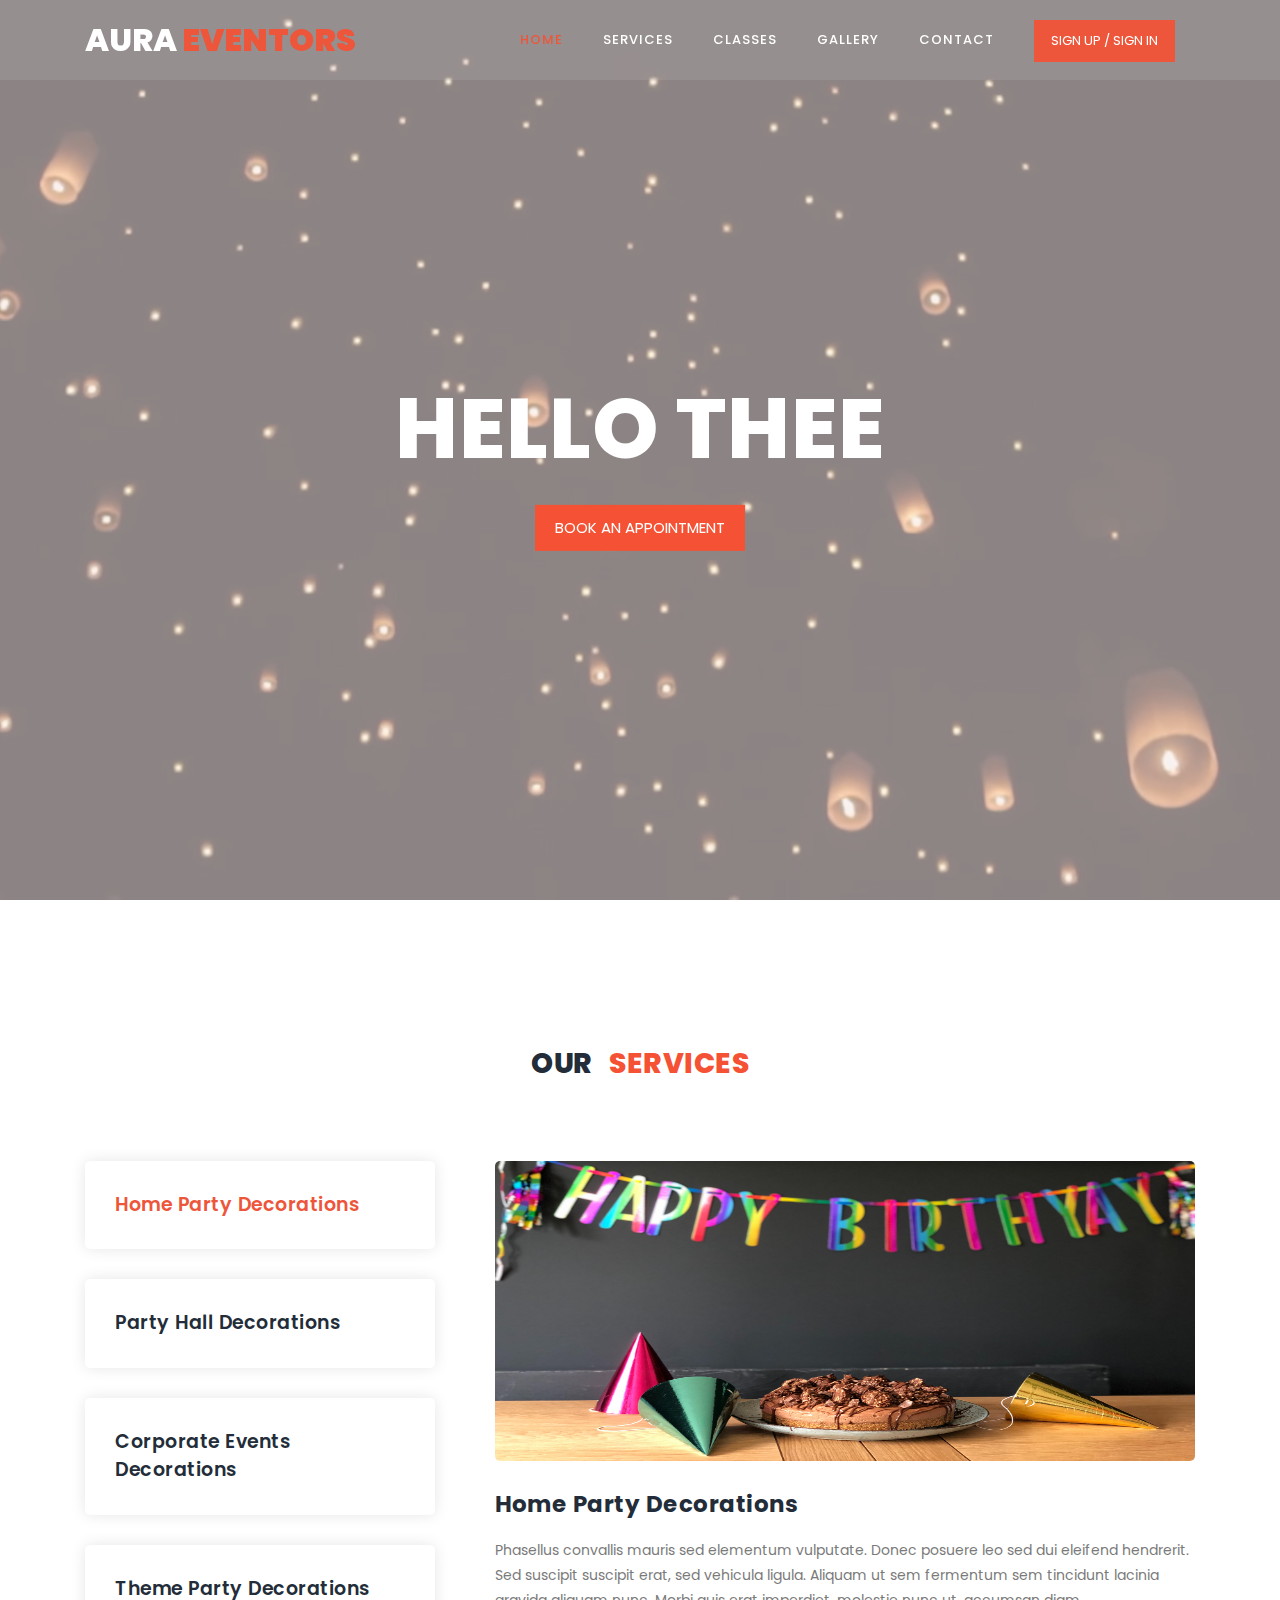
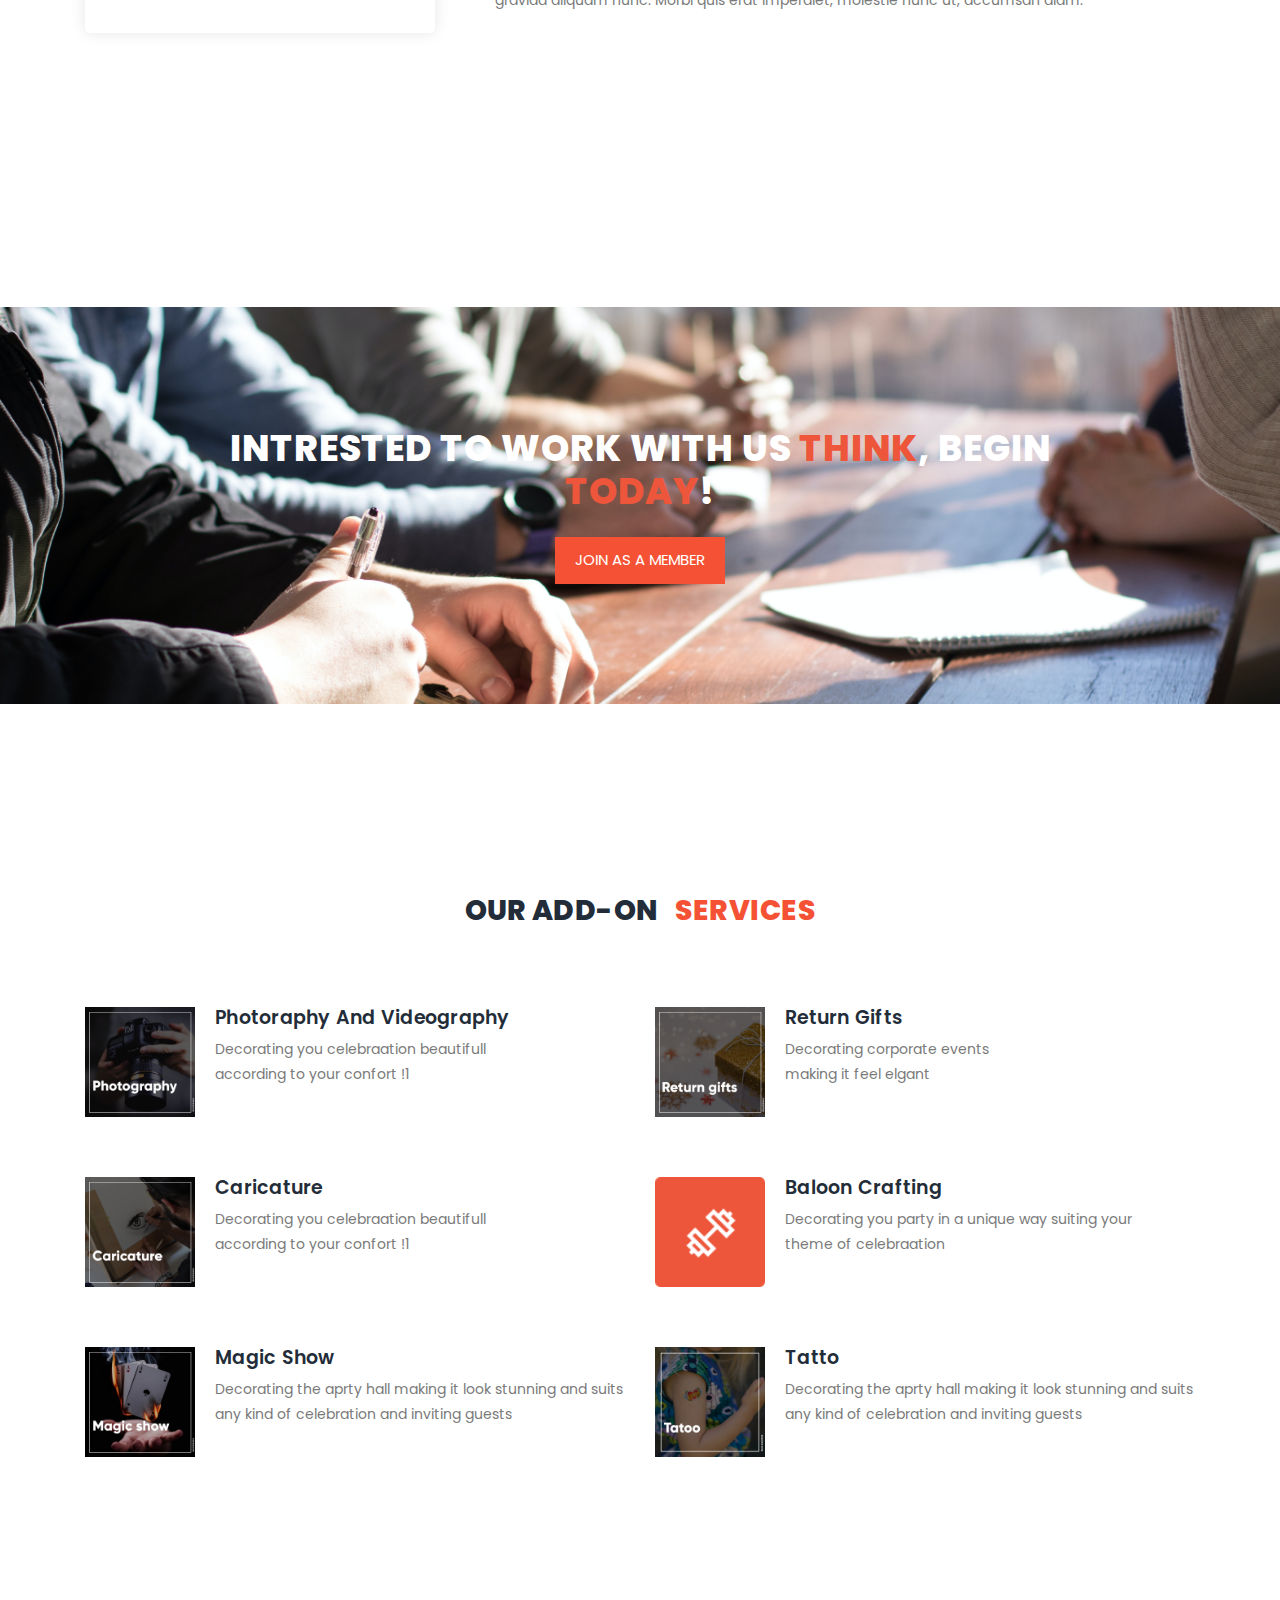
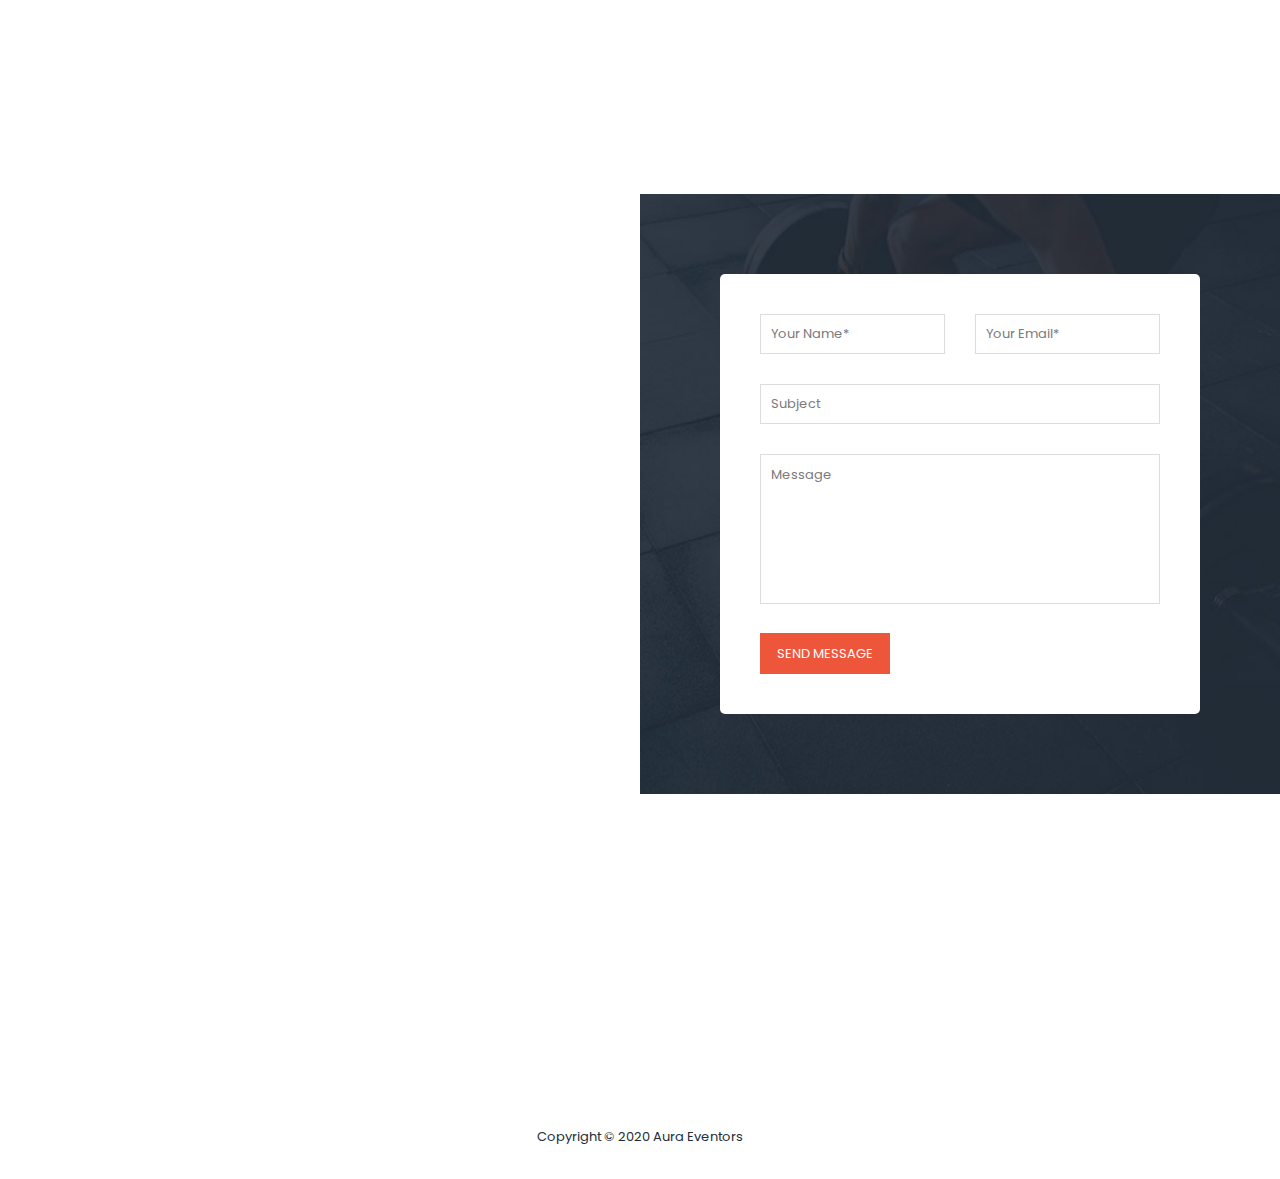
<file: index.html>
<!DOCTYPE html>
<html lang="en">

  <head>

    <meta charset="utf-8">
    <meta name="viewport" content="width=device-width, initial-scale=1, shrink-to-fit=no">
    <meta name="description" content="">
    <meta name="author" content="">
    <link rel="shortcut icon" href="images\aurafavicon.png" type="image/x-icon">
    <link href="https://fonts.googleapis.com/css?family=Poppins:100,100i,200,200i,300,300i,400,400i,500,500i,600,600i,700,700i,800,800i,900,900i&display=swap" rel="stylesheet">
    <link rel="shortcut icon" href="images\auralogo.png" type="image/x-icon">
    <title>Aura Eventors</title>

    <!-- Additional CSS Files -->
    <link rel="stylesheet" type="text/css" href="assets/css/bootstrap.min.css">

    <link rel="stylesheet" type="text/css" href="assets/css/font-awesome.css">

    <link rel="stylesheet" href="assets/css/main.css">
    <meta name="description" content="Aura decorations bangalore , designing your occasion beautifullys">

    </head>
    
    <body>
    
    <!-- ***** Preloader Start ***** -->
    <div id="js-preloader" class="js-preloader">
      <div class="preloader-inner">
        <span class="dot"></span>
        <div class="dots">
          <span></span>
          <span></span>
          <span></span>
        </div>
      </div>
    </div>
    <!-- ***** Preloader End ***** -->
    
    
    <!-- ***** Header Area Start ***** -->
    <header class="header-area header-sticky">
        <div class="container">
            <div class="row">
                <div class="col-12">
                    <nav class="main-nav">
                        <!-- ***** Logo Start ***** -->
                        <a href="index.html" class="logo">  Aura<em> Eventors</em></a>
                        <!-- ***** Logo End ***** -->
                        <!-- ***** Menu Start ***** -->
                        <ul class="nav">
                            <li class="scroll-to-section"><a href="#top" class="active">Home</a></li>
                            <li class="scroll-to-section"><a href="#features">Services</a></li>
                            <li class="scroll-to-section"><a href="#our-classes">Classes</a></li>
                            <li class="scroll-to-section"><a href="#gallery">Gallery</a></li>
                            <li class="scroll-to-section"><a href="#contact-us">Contact</a></li> 
                            <li class="main-button"><a href="./pages/login.html">Sign Up / Sign In</a></li>
                        </ul>        
                        <a class='menu-trigger'>
                            <span>Menu</span>
                        </a>
                        <!-- ***** Menu End ***** -->
                    </nav>
                </div>
            </div>
        </div>
    </header>
    <!-- ***** Header Area End ***** -->

    <!-- ***** Main Banner Area Start ***** -->
    <div class="main-banner" id="top">
        <video autoplay muted loop id="bg-video">
            <source src="assets/video/latern.mp4" type="video/mp4" />
        </video>

        <div class="video-overlay header-text">
            <div class="caption">
                <h2>hello thee    </h2>
                <div class="main-button scroll-to-section">
                    <a href="./pages/appointment.html">Book An Appointment</a>
                </div>
            </div>
        </div>
    </div>
    <!-- ***** Main Banner Area End ***** -->

    <!-- ***** Our addon services ***** -->
    <section  id="our-classes">
        <div class="container">
            <div class="row">
                <div class="col-lg-6 offset-lg-3">
                    <div class="section-heading">
                        <h2>Our &nbsp; <em>Services</em></h2>
                    </div>
                </div>
            </div>
            <div class="row" id="tabs">
              <div class="col-lg-4">
                <ul>
                  <li><a href='#tabs-1'>Home Party Decorations</a></li>
                  <li><a href='#tabs-2'>Party Hall Decorations</a></a></li>
                  <li><a href='#tabs-3'>Corporate Events Decorations</a></a></li>
                  <li><a href='#tabs-4'>Theme Party Decorations</a></a></li>
                  <!-- <div class="main-rounded-button"><a href="#">View All Schedules</a></div> -->
                </ul>
              </div>
              <div class="col-lg-8">
                <section class='tabs-content'>
                  <article id='tabs-1'>
                      <div class="services-img"></div>
                    <img src="assets/images/hpbirthdaycake.jpg" height="300px" width="700px" alt="First Class">
                    <h4>Home Party Decorations</h4>
                    <p>Phasellus convallis mauris sed elementum vulputate. Donec posuere leo sed dui eleifend hendrerit. Sed suscipit suscipit erat, sed vehicula ligula. Aliquam ut sem fermentum sem tincidunt lacinia gravida aliquam nunc. Morbi quis erat imperdiet, molestie nunc ut, accumsan diam.</p>
                    <div class="main-button">
                        <!-- <a href="#">View Schedule</a> -->
                    </div>
                  </article>
                  <article id='tabs-2'>
                    <img src="assets/images/18hallapha.jpg" height="300px" width="700px" alt="Second Training">
                    <h4>Party Hall Decorations</h4>
                    <p>Integer dapibus, est vel dapibus mattis, sem mauris luctus leo, ac pulvinar quam tortor a velit. Praesent ultrices erat ante, in ultricies augue ultricies faucibus. Nam tellus nibh, ullamcorper at mattis non, rhoncus sed massa. Cras quis pulvinar eros. Orci varius natoque penatibus et magnis dis parturient montes, nascetur ridiculus mus.</p>
                    <div class="main-button">
                        <!-- <a href="#">View Schedule</a> -->
                    </div>
                  </article>
                  <article id='tabs-3'>
                    <img src="assets/images/ballonsdecor.jpg" height="300px"  width="700px" alt="Third Class">
                    <h4>Corporate Events Decorations</h4>
                    <p>Fusce laoreet malesuada rhoncus. Donec ultricies diam tortor, id auctor neque posuere sit amet. Aliquam pharetra, augue vel cursus porta, nisi tortor vulputate sapien, id scelerisque felis magna id felis. Proin neque metus, pellentesque pharetra semper vel, accumsan a neque.</p>
                    <div class="main-button">
                        <!-- <a href="#">View Schedule</a> -->
                    </div>
                  </article>
                  <article id='tabs-4'>
                    <img src="assets/images/loveaplha.jpg" height="300px" width="700px" alt="Fourth Training">
                    <h4>Theme Party Decorations</h4>
                    <p>Pellentesque habitant morbi tristique senectus et netus et malesuada fames ac turpis egestas. Aenean ultrices elementum odio ac tempus. Etiam eleifend orci lectus, eget venenatis ipsum commodo et.</p>
                    <div class="main-button">
                        <!-- <a href="#">View Schedule</a> -->
                    </div>
                  </article>
                </section>
              </div>
            </div>
        </div>
    </section>
    <!-- ***** Our addon services End ***** -->
    
    <!-- ***** Call to Action Start ***** -->
    <div class="call-to-action " id="call-to-action">
        <div class="container">
            <div class="row">
                <div class="col-lg-10 offset-lg-1">
                    <div class="cta-content">
                        <h2>Intrested to work with us <em>think</em>, begin <em>today</em>!</h2>
                        <br>
                        <div class="main-button scroll-to-section">
                            <a href="#">Join as a member</a>
                        </div>
                    </div>
                </div>
            </div>
        </div>
    </div>
    <!-- ***** Call to Action End ***** -->

    <!-- ***** Features Item Start ***** -->
    <section class="section" id="features">
        <div class="container">
            <div class="row">
                <div class="col-lg-6 offset-lg-3">
                    <div class="section-heading">
                        <h2>Our Add-On &nbsp;  <em>Services</em></h2>
                        <!-- <img src="assets/images/line-dec.png" alt="waves">
                        <p>Training Studio is free CSS template for gyms and fitness centers. You are allowed to use this layout for your business website.</p> -->
                    </div>
                </div>
                <div class="col-lg-6">
                    <ul class="features-items">
                        <li class="feature-item">
                            <div class="left-icon">
                                <img src="assets/images/photography.png"   alt="First One">
                            </div>
                            <div class="right-content">
                                <h4>Photoraphy and videography</h4>
                                <p>Decorating you celebraation beautifull according to your confort !1</p>
                            </div>
                        </li>
                        <li class="feature-item">
                            <div class="left-icon">
                                <img src="assets/images/caricature.png" alt="caricatures, caricature ,Aura Eventors">
                            </div>
                            <div class="right-content">
                                <h4>Caricature</h4>
                                <p>Decorating you celebraation beautifull according to your confort !1</p>
                            </div>
                        </li>
                        <li class="feature-item">
                            <div class="left-icon">
                                <img src="assets/images/magic.png" alt="second one">
                            </div>
                            <div class="right-content">
                                <h4>Magic show</h4>
                                <p>Decorating the aprty hall making it look stunning and suits any kind of celebration and inviting guests</p>
                            </div>
                        </li>
                        
                        
                    </ul>
                </div>
                <div class="col-lg-6">
                    <ul class="features-items">
                        <li class="feature-item">
                            <div class="left-icon">
                                <img src="assets/images/returngifts.png" alt="fourth muscle">
                            </div>
                            <div class="right-content">
                                <h4>Return Gifts</h4>
                                <p>Decorating corporate events making it feel elgant </p>
                            </div>
                        </li>
                        <li class="feature-item">
                            <div class="left-icon">
                                <img src="assets/images/features-first-icon.png" alt="training fifth">
                            </div>
                            <div class="right-content">
                                <h4>Baloon Crafting</h4>
                                <p>Decorating you party in a unique way suiting your theme of celebraation</p>
                            </div>
                        </li>
                        <li class="feature-item">
                            <div class="left-icon">
                                <img src="assets/images/tatto.png" alt="second one">
                            </div>
                            <div class="right-content">
                                <h4>Tatto</h4>
                                <p>Decorating the aprty hall making it look stunning and suits any kind of celebration and inviting guests</p>
                            </div>
                        </li>
                        
                    </ul>
                </div>
            </div>
        </div>
    </section>
    <!-- ***** Features Item End ***** -->

    <!-- gallery start -->
    <!-- <section class="section" id="gallery">
            <div style="width: 100%;height: 100vh; background-color: rgb(209, 132, 104);"></div>
    </section> -->
    <!-- gallery ends -->

    <!-- <section class="section" id="schedule">
        <div class="container">
            <div class="row">
                <div class="col-lg-6 offset-lg-3">
                    <div class="section-heading dark-bg">
                        <h2>Classes <em>Schedule</em></h2>
                        <img src="assets/images/line-dec.png" alt="">
                        <p>Nunc urna sem, laoreet ut metus id, aliquet consequat magna. Sed viverra ipsum dolor, ultricies fermentum massa consequat eu.</p>
                    </div>
                </div>
            </div>
            <div class="row">
                <div class="col-lg-12">
                    <div class="filters">
                        <ul class="schedule-filter">
                            <li class="active" data-tsfilter="monday">Monday</li>
                            <li data-tsfilter="tuesday">Tuesday</li>
                            <li data-tsfilter="wednesday">Wednesday</li>
                            <li data-tsfilter="thursday">Thursday</li>
                            <li data-tsfilter="friday">Friday</li>
                        </ul>
                    </div>
                </div>
                <div class="col-lg-10 offset-lg-1">
                    <div class="schedule-table filtering">
                        <table>
                            <tbody>
                                <tr>
                                    <td class="day-time">Fitness Class</td>
                                    <td class="monday ts-item show" data-tsmeta="monday">10:00AM - 11:30AM</td>
                                    <td class="tuesday ts-item" data-tsmeta="tuesday">2:00PM - 3:30PM</td>
                                    <td>William G. Stewart</td>
                                </tr>
                                <tr>
                                    <td class="day-time">Muscle Training</td>
                                    <td class="friday ts-item" data-tsmeta="friday">10:00AM - 11:30AM</td>
                                    <td class="thursday friday ts-item" data-tsmeta="thursday" data-tsmeta="friday">2:00PM - 3:30PM</td>
                                    <td>Paul D. Newman</td>
                                </tr>
                                <tr>
                                    <td class="day-time">Body Building</td>
                                    <td class="tuesday ts-item" data-tsmeta="tuesday">10:00AM - 11:30AM</td>
                                    <td class="monday ts-item show" data-tsmeta="monday">2:00PM - 3:30PM</td>
                                    <td>Boyd C. Harris</td>
                                </tr>
                                <tr>
                                    <td class="day-time">Yoga Training Class</td>
                                    <td class="wednesday ts-item" data-tsmeta="wednesday">10:00AM - 11:30AM</td>
                                    <td class="friday ts-item" data-tsmeta="friday">2:00PM - 3:30PM</td>
                                    <td>Hector T. Daigle</td>
                                </tr>
                                <tr>
                                    <td class="day-time">Advanced Training</td>
                                    <td class="thursday ts-item" data-tsmeta="thursday">10:00AM - 11:30AM</td>
                                    <td class="wednesday ts-item" data-tsmeta="wednesday">2:00PM - 3:30PM</td>
                                    <td>Bret D. Bowers</td>
                                </tr>
                            </tbody>
                        </table>
                    </div>
                </div>
            </div>
        </div>
    </section> -->

    <!-- ***** Testimonials Starts ***** -->
    <!-- <section class="section" id="trainers">
        <div class="container">
            <div class="row">
                <div class="col-lg-6 offset-lg-3">
                    <div class="section-heading">
                        <h2>Expert <em>Trainers</em></h2>
                        <img src="assets/images/line-dec.png" alt="">
                        <p>Nunc urna sem, laoreet ut metus id, aliquet consequat magna. Sed viverra ipsum dolor, ultricies fermentum massa consequat eu.</p>
                    </div>
                </div>
            </div>
            <div class="row">
                <div class="col-lg-4">
                    <div class="trainer-item">
                        <div class="image-thumb">
                            <img src="assets/images/first-trainer.jpg" alt="">
                        </div>
                        <div class="down-content">
                            <span>Strength Trainer</span>
                            <h4>Bret D. Bowers</h4>
                            <p>Bitters cliche tattooed 8-bit distillery mustache. Keytar succulents gluten-free vegan church-key pour-over seitan flannel.</p>
                            <ul class="social-icons">
                                <li><a href="#"><i class="fa fa-facebook"></i></a></li>
                                <li><a href="#"><i class="fa fa-twitter"></i></a></li>
                                <li><a href="#"><i class="fa fa-linkedin"></i></a></li>
                                <li><a href="#"><i class="fa fa-behance"></i></a></li>
                            </ul>
                        </div>
                    </div>
                </div>
                <div class="col-lg-4">
                    <div class="trainer-item">
                        <div class="image-thumb">
                            <img src="assets/images/second-trainer.jpg" alt="">
                        </div>
                        <div class="down-content">
                            <span>Muscle Trainer</span>
                            <h4>Hector T. Daigl</h4>
                            <p>Bitters cliche tattooed 8-bit distillery mustache. Keytar succulents gluten-free vegan church-key pour-over seitan flannel.</p>
                            <ul class="social-icons">
                                <li><a href="#"><i class="fa fa-facebook"></i></a></li>
                                <li><a href="#"><i class="fa fa-twitter"></i></a></li>
                                <li><a href="#"><i class="fa fa-linkedin"></i></a></li>
                                <li><a href="#"><i class="fa fa-behance"></i></a></li>
                            </ul>
                        </div>
                    </div>
                </div>
                <div class="col-lg-4">
                    <div class="trainer-item">
                        <div class="image-thumb">
                            <img src="assets/images/third-trainer.jpg" alt="">
                        </div>
                        <div class="down-content">
                            <span>Power Trainer</span>
                            <h4>Paul D. Newman</h4>
                            <p>Bitters cliche tattooed 8-bit distillery mustache. Keytar succulents gluten-free vegan church-key pour-over seitan flannel.</p>
                            <ul class="social-icons">
                                <li><a href="#"><i class="fa fa-facebook"></i></a></li>
                                <li><a href="#"><i class="fa fa-twitter"></i></a></li>
                                <li><a href="#"><i class="fa fa-linkedin"></i></a></li>
                                <li><a href="#"><i class="fa fa-behance"></i></a></li>
                            </ul>
                        </div>
                    </div>
                </div>
            </div>
        </div>
    </section> -->
    <!-- ***** Testimonials Ends ***** -->
    
    <!-- ***** Contact Us Area Starts ***** -->
    <section class="section" id="contact-us">
        <div class="container-fluid">
            <div class="row">
                <div class="col-lg-6 col-md-6 col-xs-12">
                    <div id="map">
                      <!-- <iframe src="https://maps.google.com/maps?q=Av.+L%C3%BAcio+Costa,+Rio+de+Janeiro+-+RJ,+Brazil&t=&z=13&ie=UTF8&iwloc=&output=embed" width="100%" height="600px" frameborder="1px" style="border:0" allowfullscreen></iframe> -->
                    </div>
                </div>
                <div class="col-lg-6 col-md-6 col-xs-12">
                    <div class="contact-form">
                        <form id="contact" action="" method="post">
                          <div class="row">
                            <div class="col-md-6 col-sm-12">
                              <fieldset>
                                <input name="name" type="text" id="name" placeholder="Your Name*" required="">
                              </fieldset>
                            </div>
                            <div class="col-md-6 col-sm-12">
                              <fieldset>
                                <input name="email" type="text" id="email" pattern="[^ @]*@[^ @]*" placeholder="Your Email*" required="">
                              </fieldset>
                            </div>
                            <div class="col-md-12 col-sm-12">
                              <fieldset>
                                <input name="subject" type="text" id="subject" placeholder="Subject">
                              </fieldset>
                            </div>
                            <div class="col-lg-12">
                              <fieldset>
                                <textarea name="message" rows="6" id="message" placeholder="Message" required=""></textarea>
                              </fieldset>
                            </div>
                            <div class="col-lg-12">
                              <fieldset>
                                <button type="submit" id="form-submit" class="main-button">Send Message</button>
                              </fieldset>
                            </div>
                          </div>
                        </form>
                    </div>
                </div>
            </div>
        </div>
    </section>
    <!-- ***** Contact Us Area Ends ***** -->
    
    <!-- ***** Footer Start ***** -->
    <footer>
        <div class="container">
            <div class="row">
                <div class="col-lg-12">
                    <p>Copyright &copy; 2020 Aura Eventors
                    
                    
                </div>
            </div>
        </div>
    </footer>

    <!-- jQuery -->
    <script src="assets/js/jquery-2.1.0.min.js"></script>

    <!-- Bootstrap -->
    <script src="assets/js/popper.js"></script>
    <script src="assets/js/bootstrap.min.js"></script>

    <!-- Plugins -->
    <script src="assets/js/scrollreveal.min.js"></script>
    <script src="assets/js/waypoints.min.js"></script>
    <script src="assets/js/jquery.counterup.min.js"></script>
    <script src="assets/js/imgfix.min.js"></script> 
    <script src="assets/js/mixitup.js"></script> 
    <script src="assets/js/accordions.js"></script>
    
    <!-- Global Init -->
    <script src="assets/js/custom.js"></script>

  </body>
</html>
</file>
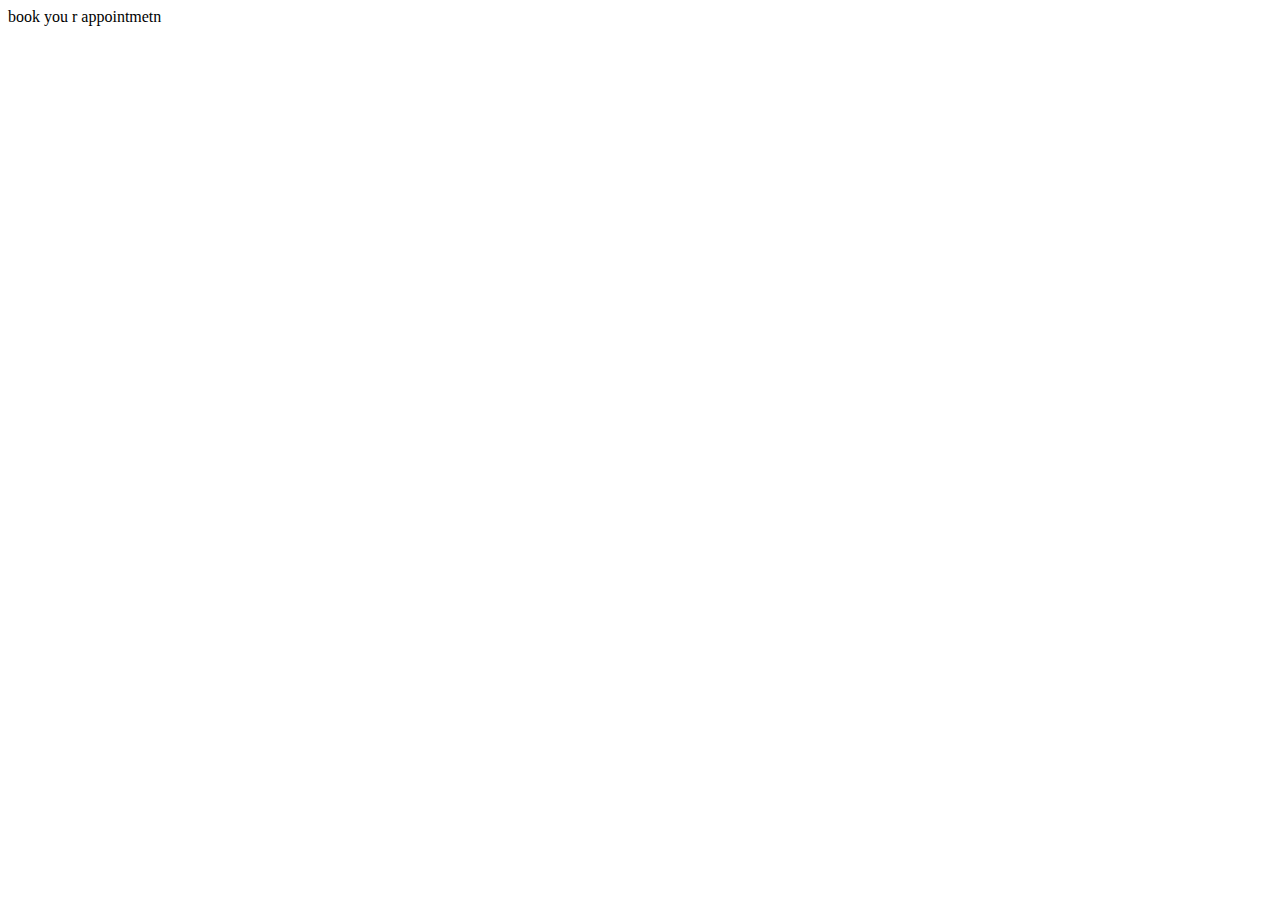
<file: pages/appointment.html>
<!DOCTYPE html>
<html lang="en">
  <head>
    <meta charset="UTF-8" />
    <meta name="viewport" content="width=device-width, initial-scale=1.0" />
    <title>Aura Eventors</title>
  </head>
  <body>
    book you r appointmetn
  </body>
</html>
</file>
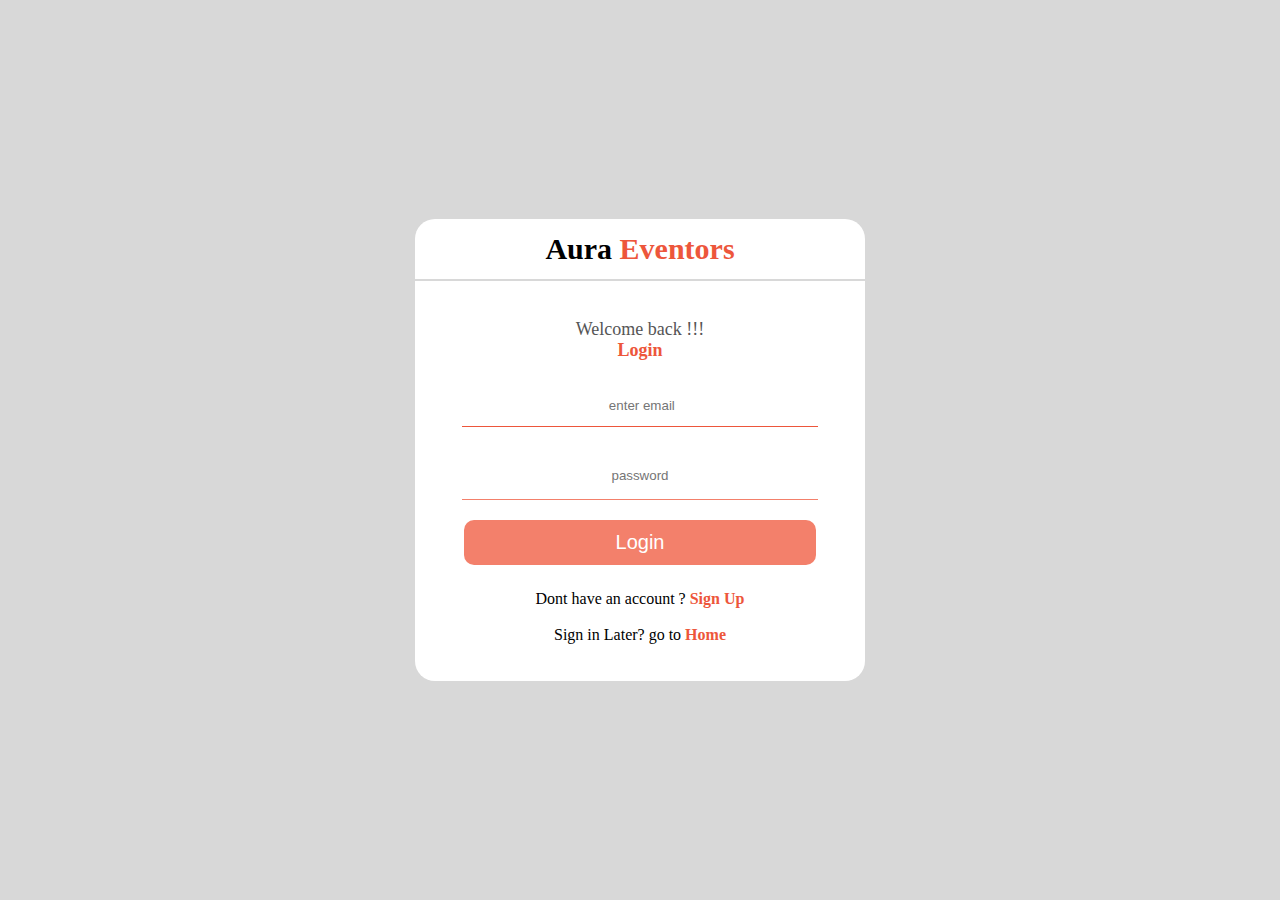
<file: pages/login.html>
<!DOCTYPE html>
<html lang="en">
  <head>
    <meta charset="UTF-8" />
    <link rel="stylesheet" href="sign.css" />
    <meta name="viewport" content="width=device-width, initial-scale=1.0" />
    <link
      rel="shortcut icon"
      href="../images/aurafavicon.png"
      type="image/x-icon"
    />
    <title>Aura Eventors | Sign In</title>
  </head>
  <body>
    <div class="body">
      <div class="cont">
        <div class="aura-sec">
          <h2>
            <a href="../index.html"> Aura <em>Eventors</em> </a>
          </h2>
        </div>
        <div class="form-sec">
          <p>
            Welcome back !!! <br />
            <em>Login</em>
          </p>
          <form action="">
            <input type="email" name="" id="" placeholder=" enter email" />
            <input type="password" name="" id="" placeholder="password" />
            <button type="submit">Login</button>
          </form>
          <span class="signchange">
            Dont have an account ? <a href="signup.html"> Sign Up</a> <br />
            <br />
          </span>
          <span
            >Sign in Later? go to <a href="../index.html"><em> Home</em></a>
          </span>
        </div>
      </div>
    </div>
  </body>
</html>
</file>
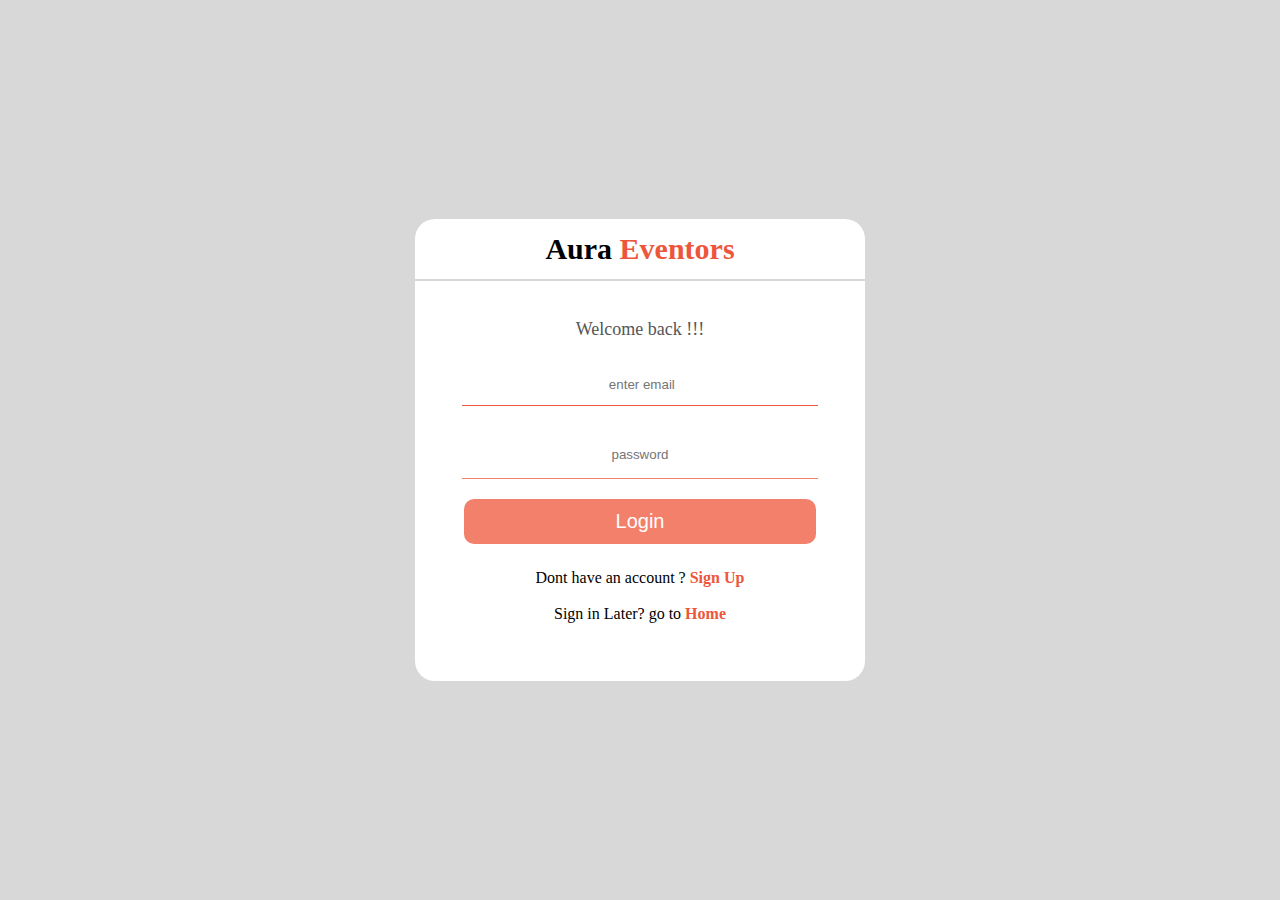
<file: pages/sign.html>
<!DOCTYPE html>
<html lang="en">
  <head>
    <meta charset="UTF-8" />
    <link rel="stylesheet" href="sign.css" />
    <meta name="viewport" content="width=device-width, initial-scale=1.0" />
    <title>Aura Eventors</title>
  </head>
  <body>
    <div class="body">
      <div class="cont">
        <div class="aura-sec">
          <h2>
            <a href="../index.html"> Aura <em>Eventors</em> </a>
          </h2>
        </div>
        <div class="form-sec">
          <p>Welcome back !!!</p>
          <form action="">
            <input type="email" name="" id="" placeholder=" enter email" />
            <input type="password" name="" id="" placeholder="password" />
            <button type="submit">Login</button>
          </form>
          <span class="signchange">
            Dont have an account ? <a href=""> Sign Up</a> <br />
            <br />
          </span>
          <span>Sign in Later? go to <em>Home</em></span>
        </div>
      </div>
    </div>
  </body>
</html>
</file>
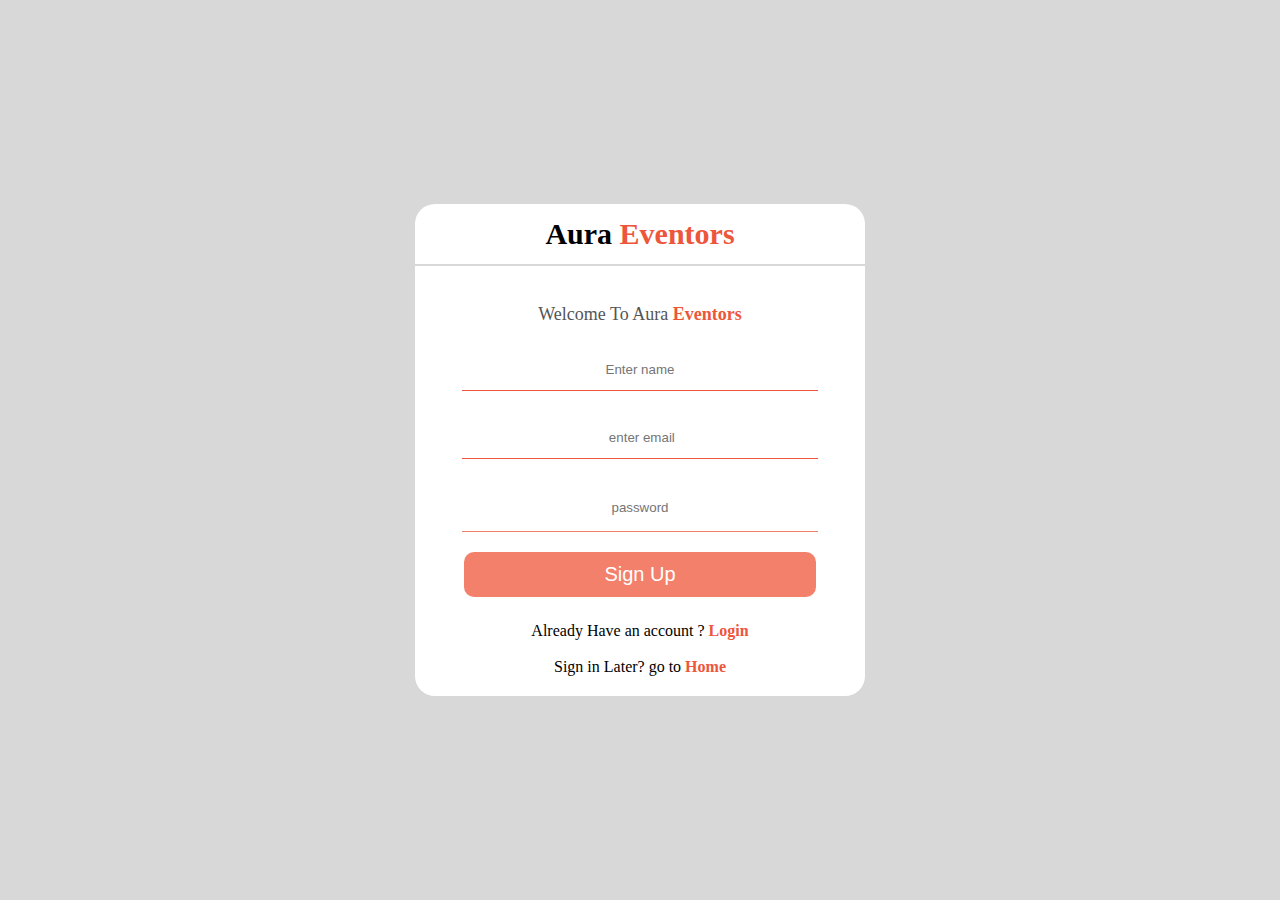
<file: pages/signup.html>
<!DOCTYPE html>
<html lang="en">
  <head>
    <meta charset="UTF-8" />
    <link rel="stylesheet" href="sign.css" />
    <meta name="viewport" content="width=device-width, initial-scale=1.0" />
    <link
      rel="shortcut icon"
      href="../images/aurafavicon.png"
      type="image/x-icon"
    />
    <title>Aura Eventors | Sign Up</title>
  </head>
  <body>
    <div class="body">
      <div class="cont">
        <div class="aura-sec">
          <h2>
            <a href="../index.html"> Aura <em>Eventors</em> </a>
          </h2>
        </div>
        <div class="form-sec">
          <p>Welcome To Aura <em> Eventors</em></p>
          <form action="">
            <input type="email" name="" id="" placeholder="Enter name" />
            <input type="email" name="" id="" placeholder=" enter email" />
            <input type="password" name="" id="" placeholder="password" />
            <button type="submit">Sign Up</button>
          </form>
          <span class="signchange">
            Already Have an account ? <a href="login.html"> Login</a> <br />
            <br />
          </span>
          <span
            >Sign in Later? go to <a href="../index.html"><em> Home</em></a>
          </span>
        </div>
      </div>
    </div>
  </body>
</html>
</file>
<file: pages/sign.css>
body {
  width: 100vw;
  height: 100vh;
  margin: 0 auto;
  padding: 0;
  box-sizing: border-box;
}
html {
  text-align: center;
  user-select: none;
}
* {
  transition: all 0.2s;
}
a {
  text-decoration: none;
  color: black;
}
.body {
  display: flex;
  justify-content: center;
  align-items: center;
  width: 100%;
  height: 100vh;
  background-color: #d8d8d8;
  /* background-image: url('../images/balo.jpg'); */
  background-attachment: fixed;
  background-blend-mode: overlay;
  background-position: center;
  background-repeat: no-repeat;
  background-size: cover;
}

.cont {
  width: 450px;
  height: fit-content;
  border-radius: 20px;
  /* box-shadow: 0 0 10px -0px solid black; */
  /* background-color: white; */
}
.cont h2 {
  font-size: 30px;
}
.cont em {
  font-style: normal;
  color: #ed563b;
  font-weight: 900;
}

.aura-sec {
  height: 60px;
  background-color: white;
  display: flex;
  justify-content: center;
  align-items: center;
  border-radius: 20px 20px 0 0;
  margin-bottom: 2px;
}
.form-sec {
  /* width: 480px; */
  padding: 20px 5px;
  min-height: 400px;
  background-color: white;
  border-radius: 0 0 20px 20px;
  box-sizing: border-box;
}
.form-sec p {
  font-size: 18px;
  color: rgb(85, 85, 85);
  text-align: center;
}
.signchange a {
  text-decoration: none;
  color: #ed563b;
  font-weight: bold;
  margin-top: 10px;
}

/* input form */
input {
  text-align: center;
  width: 80%;
  height: 45px;
  margin: 5px 0;
  border: none;
  outline: none;
  border-bottom: 1px solid #f3806b;
  margin-bottom: 20px;
}
input:focus {
  outline: none;
  border-bottom: 2px solid #ed563b;
}

input[type='email'] {
  height: 40px;
  outline-color: none;
  border-bottom: 1px solid #ed563b;
}

input[type='password'] {
  color: white;
}

button {
  background-color: #f3806b;
  height: 45px;
  width: 80%;
  border: none;
  box-shadow: 0 0 15px -15px solid black;
  border-radius: 10px;
  color: white;
  font-size: 20px;
  outline: none;
  margin-bottom: 25px;
}
button:hover {
  background-color: #ed563b;
}

@media only screen and (max-width: 480px) {
  .aura-sec {
    width: 95vw;
  }
  .form-sec {
    width: 95vw;
  }
}
</file>
<file: assets/css/main.css>
/* ---------------------------------------------
Table of contents
------------------------------------------------
01. font & reset css
02. reset
03. global styles
04. header
05. banner
06. features
07. testimonials
08. contact
09. footer
10. preloader
11. search
12. portfolio

--------------------------------------------- */
/* 
---------------------------------------------
font & reset css
--------------------------------------------- 
*/
@import url('https://fonts.googleapis.com/css?family=Poppins:100,100i,200,200i,300,300i,400,400i,500,500i,600,600i,700,700i,800,800i,900,900i');
/* 
---------------------------------------------
reset
--------------------------------------------- 
*/
* {
  user-select: none;
}

.main-nav a {
  text-decoration: none;
  color: black;
}
.main-nav h2 {
  margin: 0;
  color: black;
}
.main-nav h2 em {
  margin: 0;
  color: #ed563b;
}
::-webkit-scrollbar {
  background-color: white;
  width: 7px;
  border-radius: 10px;
}
::-webkit-scrollbar-thumb {
  background-color: #f3806b;
  border-radius: 10px;
}
::-webkit-scrollbar-track-piece {
  background-color: rgba(255, 255, 255, 0);
}

html,
body,
div,
span,
applet,
object,
iframe,
h1,
h2,
h3,
h4,
h5,
h6,
p,
blockquote,
div pre,
a,
abbr,
acronym,
address,
big,
cite,
code,
del,
dfn,
em,
font,
img,
ins,
kbd,
q,
s,
samp,
small,
strike,
strong,
sub,
sup,
tt,
var,
b,
u,
i,
center,
dl,
dt,
dd,
ol,
ul,
li,
figure,
header,
nav,
section,
article,
aside,
footer,
figcaption {
  margin: 0;
  padding: 0;
  border: 0;
  outline: 0;
}

.clearfix:after {
  content: '.';
  display: block;
  clear: both;
  visibility: hidden;
  line-height: 0;
  height: 0;
}

.clearfix {
  display: inline-block;
}

html[xmlns] .clearfix {
  display: block;
}

* html .clearfix {
  height: 1%;
}

ul,
li {
  padding: 0;
  margin: 0;
  list-style: none;
}

header,
nav,
section,
article,
aside,
footer,
hgroup {
  display: block;
}
section {
  height: 100vh;
}

* {
  box-sizing: border-box;
}

html,
body {
  font-family: 'Poppins', sans-serif;
  font-weight: 400;
  background-color: #fff;
  font-size: 16px;
  -ms-text-size-adjust: 100%;
  -webkit-font-smoothing: antialiased;
  -moz-osx-font-smoothing: grayscale;
}

a {
  text-decoration: none !important;
}

h1,
h2,
h3,
h4,
h5,
h6 {
  margin-top: 0px;
  margin-bottom: 0px;
}

ul {
  margin-bottom: 0px;
}

p {
  font-size: 14px;
  line-height: 25px;
  color: #7a7a7a;
}

/* 
---------------------------------------------
global styles
--------------------------------------------- 
*/
html,
body {
  background: #fff;
  font-family: 'Poppins', sans-serif;
}

::selection {
  background: #ed563b;
  color: #fff;
}

::-moz-selection {
  background: #ed563b;
  color: #fff;
}

@media (max-width: 991px) {
  html,
  body {
    overflow-x: hidden;
  }
  .mobile-top-fix {
    margin-top: 30px;
    margin-bottom: 0px;
  }
  .mobile-bottom-fix {
    margin-bottom: 30px;
  }
  .mobile-bottom-fix-big {
    margin-bottom: 60px;
  }
}

.section-heading {
  text-align: center;
  margin-top: 140px;
  margin-bottom: 80px;
}

.section-heading h2 {
  font-size: 28px;
  font-weight: 800;
  color: #232d39;
  text-transform: uppercase;
  letter-spacing: 0.5px;
  margin-top: 0px;
  margin-bottom: 0px;
}

.section-heading h2 em {
  font-style: normal;
  color: #f55134;
}

.section-heading img {
  margin: 20px auto;
}

.dark-bg h2 {
  color: #fff;
}

.dark-bg p {
  color: #fff;
}

.main-button a {
  display: inline-block;
  font-size: 15px;
  padding: 12px 20px;
  background-color: #f55134;
  color: #fff;
  text-align: center;
  font-weight: 400;
  text-transform: uppercase;
  transition: all 0.3s;
}

.main-button a:hover {
  background-color: #f9735b;
}

/* 
---------------------------------------------
header
--------------------------------------------- 
*/

.background-header {
  background: rgba(250, 250, 250, 0.99) !important;
  height: 80px !important;
  position: fixed !important;
  top: 0px;
  left: 0px;
  right: 0px;
  box-shadow: 0px 0px 10px rgba(0, 0, 0, 0.15) !important;
}

.background-header .logo,
.background-header .main-nav .nav li a {
  color: #232d39 !important;
}

.background-header .main-nav .nav li:last-child a {
  color: #fff !important;
}

.background-header .main-nav .nav li:last-child a:hover {
  color: #fff !important;
}

.background-header .main-nav .nav li:hover a {
  color: #ed563b !important;
}

.background-header .nav li a.active {
  color: #ed563b !important;
}

.header-area {
  position: absolute;
  top: 0px;
  left: 0px;
  right: 0px;
  z-index: 100;
  height: 80px;
  background: rgba(250, 250, 250, 0.1);
  -webkit-transition: all 0.5s ease 0s;
  -moz-transition: all 0.5s ease 0s;
  -o-transition: all 0.5s ease 0s;
  transition: all 0.5s ease 0s;
}

.header-area .main-nav {
  min-height: 80px;
  background: transparent;
}

.header-area .main-nav .logo {
  line-height: 80px;
  color: #fff;
  font-size: 32px;
  font-weight: 800;
  text-transform: uppercase;
  float: left;
  -webkit-transition: all 0.3s ease 0s;
  -moz-transition: all 0.3s ease 0s;
  -o-transition: all 0.3s ease 0s;
  transition: all 0.3s ease 0s;
}

.header-area .main-nav .logo em {
  font-style: normal;
  color: #ed563b;
  font-weight: 900;
}

.header-area .main-nav .nav {
  float: right;
  margin-top: 27px;
  margin-right: 0px;
  background-color: transparent;
  -webkit-transition: all 0.3s ease 0s;
  -moz-transition: all 0.3s ease 0s;
  -o-transition: all 0.3s ease 0s;
  transition: all 0.3s ease 0s;
  position: relative;
  z-index: 999;
}

.header-area .main-nav .nav li {
  padding-left: 20px;
  padding-right: 20px;
}

.header-area .main-nav .nav li a {
  display: block;
  font-weight: 500;
  font-size: 13px;
  color: #7a7a7a;
  text-transform: uppercase;
  -webkit-transition: all 0.3s ease 0s;
  -moz-transition: all 0.3s ease 0s;
  -o-transition: all 0.3s ease 0s;
  transition: all 0.3s ease 0s;
  height: 40px;
  line-height: 40px;
  border: transparent;
  letter-spacing: 1px;
}

.header-area .main-nav .nav li a {
  color: #fff;
}

.header-area .main-nav .nav li:last-child a {
  display: inline-block;
  font-size: 13px;
  padding: 11px 17px;
  background-color: #ed563b;
  color: #fff;
  text-align: center;
  font-weight: 400;
  letter-spacing: 0px;
  text-transform: uppercase;
  transition: all 0.3s;
  height: auto;
  line-height: 20px;
}

.header-area .main-nav .nav li:last-child a:hover {
  background-color: #f9735b;
  opacity: 1;
}

.header-area .main-nav .nav li:hover a,
.header-area .main-nav .nav li a.active {
  color: #ed563b !important;
  opacity: 1;
}

.background-header .main-nav .nav li:hover a,
.background-header .main-nav .nav li a.active {
  color: #ed563b !important;
  opacity: 1;
}

.header-area .main-nav .menu-trigger {
  cursor: pointer;
  display: block;
  position: absolute;
  top: 23px;
  width: 32px;
  height: 40px;
  text-indent: -9999em;
  z-index: 99;
  right: 40px;
  display: none;
}

.header-area .main-nav .menu-trigger span,
.header-area .main-nav .menu-trigger span:before,
.header-area .main-nav .menu-trigger span:after {
  -moz-transition: all 0.4s;
  -o-transition: all 0.4s;
  -webkit-transition: all 0.4s;
  transition: all 0.4s;
  background-color: #1e1e1e;
  display: block;
  position: absolute;
  width: 30px;
  height: 2px;
  left: 0;
}

.background-header .main-nav .menu-trigger span,
.background-header .main-nav .menu-trigger span:before,
.background-header .main-nav .menu-trigger span:after {
  background-color: #1e1e1e;
}

.header-area .main-nav .menu-trigger span:before,
.header-area .main-nav .menu-trigger span:after {
  -moz-transition: all 0.4s;
  -o-transition: all 0.4s;
  -webkit-transition: all 0.4s;
  transition: all 0.4s;
  background-color: #1e1e1e;
  display: block;
  position: absolute;
  width: 30px;
  height: 2px;
  left: 0;
  width: 75%;
}

.background-header .main-nav .menu-trigger span:before,
.background-header .main-nav .menu-trigger span:after {
  background-color: #1e1e1e;
}

.header-area .main-nav .menu-trigger span:before,
.header-area .main-nav .menu-trigger span:after {
  content: '';
}

.header-area .main-nav .menu-trigger span {
  top: 16px;
}

.header-area .main-nav .menu-trigger span:before {
  -moz-transform-origin: 33% 100%;
  -ms-transform-origin: 33% 100%;
  -webkit-transform-origin: 33% 100%;
  transform-origin: 33% 100%;
  top: -10px;
  z-index: 10;
}

.header-area .main-nav .menu-trigger span:after {
  -moz-transform-origin: 33% 0;
  -ms-transform-origin: 33% 0;
  -webkit-transform-origin: 33% 0;
  transform-origin: 33% 0;
  top: 10px;
}

.header-area .main-nav .menu-trigger.active span,
.header-area .main-nav .menu-trigger.active span:before,
.header-area .main-nav .menu-trigger.active span:after {
  background-color: transparent;
  width: 100%;
}

.header-area .main-nav .menu-trigger.active span:before {
  -moz-transform: translateY(6px) translateX(1px) rotate(45deg);
  -ms-transform: translateY(6px) translateX(1px) rotate(45deg);
  -webkit-transform: translateY(6px) translateX(1px) rotate(45deg);
  transform: translateY(6px) translateX(1px) rotate(45deg);
  background-color: #1e1e1e;
}

.background-header .main-nav .menu-trigger.active span:before {
  background-color: #1e1e1e;
}

.header-area .main-nav .menu-trigger.active span:after {
  -moz-transform: translateY(-6px) translateX(1px) rotate(-45deg);
  -ms-transform: translateY(-6px) translateX(1px) rotate(-45deg);
  -webkit-transform: translateY(-6px) translateX(1px) rotate(-45deg);
  transform: translateY(-6px) translateX(1px) rotate(-45deg);
  background-color: #1e1e1e;
}

.background-header .main-nav .menu-trigger.active span:after {
  background-color: #1e1e1e;
}

.header-area.header-sticky {
  min-height: 80px;
}

.header-area.header-sticky .nav {
  margin-top: 20px !important;
}

.header-area.header-sticky .nav li a.active {
  color: #ed563b;
}

@media (max-width: 1200px) {
  .header-area .main-nav .nav li {
    padding-left: 12px;
    padding-right: 12px;
  }
  .header-area .main-nav:before {
    display: none;
  }
}

@media (max-width: 767px) {
  .header-area .main-nav .logo {
    color: #1e1e1e;
  }
  .header-area.header-sticky .nav li a:hover,
  .header-area.header-sticky .nav li a.active {
    color: #ed563b !important;
    opacity: 1;
  }
  .header-area {
    background-color: #f7f7f7;
    padding: 0px 15px;
    height: 80px;
    box-shadow: none;
    text-align: center;
  }
  .header-area .container {
    padding: 0px;
  }
  .header-area .logo {
    margin-left: 30px;
    align-self: center;
  }
  .header-area .menu-trigger {
    display: block !important;
  }
  .header-area .main-nav {
    overflow: hidden;
  }
  .header-area .main-nav .nav {
    float: none;
    width: 100%;
    display: none;
    -webkit-transition: all 0s ease 0s;
    -moz-transition: all 0s ease 0s;
    -o-transition: all 0s ease 0s;
    transition: all 0s ease 0s;
    margin-left: 0px;
  }
  .header-area .main-nav .nav li:first-child {
    border-top: 1px solid #eee;
  }
  .header-area .main-nav .nav li:last-child {
    width: 100%;
    background-color: #ed563b;
    color: #fff;
  }
  .header-area .main-nav .nav li:last-child a {
    background-color: #ed563b !important;
  }
  .header-area .main-nav .nav li:last-child a:hover,
  .header-area .main-nav .nav li:last-child:hover a {
    background-color: #ed563b !important;
    color: #fff !important;
  }
  .header-area.header-sticky .nav {
    margin-top: 80px !important;
  }
  .header-area .main-nav .nav li {
    width: 100%;
    background: #fff;
    border-bottom: 1px solid #eee;
    padding-left: 0px !important;
    padding-right: 0px !important;
  }
  .header-area .main-nav .nav li a {
    height: 50px !important;
    line-height: 50px !important;
    padding: 0px !important;
    border: none !important;
    background: #f7f7f7 !important;
    color: #232d39 !important;
  }
  .header-area .main-nav .nav li:last-child a {
    color: #fff !important;
  }
  .header-area .main-nav .nav li a:hover {
    background: #eee !important;
    color: #ed563b !important;
  }
  .header-area .main-nav .nav li.submenu ul {
    position: relative;
    visibility: inherit;
    opacity: 1;
    z-index: 1;
    transform: translateY(0%);
    transition-delay: 0s, 0s, 0.3s;
    top: 0px;
    width: 100%;
    box-shadow: none;
    height: 0px;
  }
  .header-area .main-nav .nav li.submenu ul li a {
    font-size: 12px;
    font-weight: 400;
  }
  .header-area .main-nav .nav li.submenu ul li a:hover:before {
    width: 0px;
  }
  .header-area .main-nav .nav li.submenu ul.active {
    height: auto !important;
  }
  .header-area .main-nav .nav li.submenu:after {
    color: #3b566e;
    right: 25px;
    font-size: 14px;
    top: 15px;
  }
  .header-area .main-nav .nav li.submenu:hover ul,
  .header-area .main-nav .nav li.submenu:focus ul {
    height: 0px;
  }
}

@media (min-width: 767px) {
  .header-area .main-nav .nav {
    display: flex !important;
  }
}

/* 
---------------------------------------------
banner
--------------------------------------------- 
*/

.main-banner {
  position: relative;
}

#bg-video {
  min-width: 100%;
  min-height: 100vh;
  max-width: 100%;
  max-height: 100vh;
  object-fit: cover;
  z-index: -1;
}

#bg-video::-webkit-media-controls {
  display: none !important;
}

.video-overlay {
  position: absolute;
  background-color: rgba(247, 232, 232, 0.568);
  top: 0;
  left: 0;
  bottom: 7px;
  width: 100%;
}

.main-banner .caption {
  text-align: center;
  position: absolute;
  width: 80%;
  left: 50%;
  top: 50%;
  transform: translate(-50%, -50%);
}

.main-banner .caption h6 {
  margin-top: 0px;
  font-size: 18px;
  text-transform: uppercase;
  font-weight: 800;
  color: #fff;
  letter-spacing: 0.5px;
}

.main-banner .caption h2 {
  margin-top: 30px;
  margin-bottom: 25px;
  font-size: 84px;
  text-transform: uppercase;
  font-weight: 800;
  color: #fff;
  letter-spacing: 1px;
}

.main-banner .caption h2 em {
  font-style: normal;
  color: #ed563b;
  font-weight: 900;
}

/*
---------------------------------------------
features
---------------------------------------------
*/

#features {
  margin-bottom: 80px;
}

.feature-item {
  display: inline-block;
  margin-bottom: 60px;
}

.feature-item .left-icon img {
  float: left;
  margin-right: 20px;
  /* max-height: 100%; */
  height: 110px;
}

.feature-item .right-content {
  display: inline;
}

.feature-item .right-content h4 {
  margin-top: 0px;
  margin-bottom: 7px;
  letter-spacing: 0.25px;
  color: #232d39;
  font-size: 19px;
  font-weight: 600;
  text-transform: capitalize;
}

.feature-item .right-content a.text-button {
  margin-top: 7px;
  display: inline-block;
  font-size: 13px;
  text-transform: uppercase;
  color: #ed563b;
  font-weight: 500;
}

/*
---------------------------------------------
subscribe
---------------------------------------------
*/

#call-to-action {
  padding: 120px 0px;
  background-image: url(../images/tablepeople.jpg);
  background-position: center center;
  background-blend-mode: ;
  background-repeat: no-repeat;
  background-size: cover;
  text-align: center;
  margin: 100px 0 50px 0;
}

.call-to-action::before {
  top: 0;
  left: 0;
  width: 10%;
  height: 100%;
  position: absolute;
  background-image: linear-gradient(#fff, #fff);
}
.cta-content h2 {
  font-size: 36px;
  text-transform: uppercase;
  font-weight: 800;
  color: #fff;
  letter-spacing: 1px;
}

.cta-content h2 em {
  font-style: normal;
  color: #ed563b;
}

.cta-content p {
  font-size: 16px;
  color: #fff;
  margin: 15px 0px 25px 0px;
}

/*
--------------------------------------------
Our Classes
--------------------------------------------
*/

#our-classes {
  margin-bottom: 10px;
}

#tabs ul {
  margin: 0;
  padding: 0;
}
#tabs ul li {
  margin-bottom: 30px;
  display: inline-block;
  width: 100%;
}
#tabs ul li:last-child {
  margin-bottom: 0px;
}
#tabs ul li a {
  text-transform: capitalize;
  width: 100%;
  padding: 30px 30px;
  display: inline-block;
  background-color: #fff;
  box-shadow: 0px 0px 15px rgba(0, 0, 0, 0.1);
  border-radius: 5px;
  font-size: 19px;
  color: #232d39;
  letter-spacing: 0.5px;
  font-weight: 600;
  transition: all 0.3s;
}
#tabs .main-rounded-button a {
  text-align: center;
  padding: 20px 30px;
  width: 100%;
  border-radius: 5px;
  display: inline-block;
  box-shadow: 0px 0px 15px rgba(0, 0, 0, 0.1);
  color: #fff;
  font-size: 19px;
  letter-spacing: 0.5px;
  font-weight: 600;
  background-color: #ed563b;
}
#tabs .main-rounded-button a:hover {
  background-color: #f9735b;
}
#tabs ul li a img {
  max-width: 100%;
  margin-right: 20px;
}
#tabs ul .ui-tabs-active span {
  background: #faf5b2;
  border: #faf5b2;
  line-height: 90px;
  border-bottom: none;
}
#tabs ul .ui-tabs-active a {
  color: #ed563b;
}
#tabs ul .ui-tabs-active span {
  color: #1e1e1e;
}
.tabs-content {
  margin-left: 30px;
  text-align: left;
  display: inline-block;
  transition: all 0.3s;
}
.tabs-content img {
  max-width: 100%;
  overflow: hidden;
  border-radius: 5px;
}
.tabs-content h4 {
  font-size: 23px;
  font-weight: 700;
  color: #232d39;
  letter-spacing: 0.5px;
  margin-bottom: 20px;
  margin-top: 30px;
}
.tabs-content p {
  font-size: 14px;
  color: #7a7a7a;
  margin-bottom: 28px;
}

/* 
---------------------------------------------
schedule
--------------------------------------------- 
*/

#schedule {
  padding: 0px 0px 140px 0px;
  background-image: url(../images/schedule-bg.jpg);
  background-position: center center;
  background-repeat: no-repeat;
  background-size: cover;
}

#schedule table {
  width: 100%;
  text-align: center;
  border: 1px solid #fff;
}

#schedule table tbody {
  border-top: 1px solid #fff;
}

#schedule table tbody tr {
  border-bottom: 1px solid #fff;
}

#schedule table tbody tr td {
  border-right: 1px solid #fff;
  height: 100px;
}

#schedule table tr td {
  color: #fff;
  font-size: 13px;
  text-transform: capitalize;
  font-weight: 500;
  letter-spacing: 0.25px;
}

.schedule-table.filtering .ts-item {
  opacity: 0;
  transition: all 0.5s;
}

.schedule-table.filtering .ts-item.show {
  opacity: 1;
  transition: all 0.5s;
}

#schedule .filters {
  margin-bottom: 40px;
}
#schedule .filters ul {
  padding: 0;
  text-align: center;
}
#schedule .filters ul li {
  list-style: none;
  display: inline;
  cursor: pointer;
  position: relative;
  margin-right: 10px;
  font-size: 15px;
  font-weight: 500;
  color: #fff;
  text-transform: capitalize;
  -webkit-transition: all 0.3s ease-in-out;
  -moz-transition: all 0.3s ease-in-out;
  -o-transition: all 0.3s ease-in-out;
  -ms-transition: all 0.3s ease-in-out;
  transition: all 0.3s ease-in-out;
}
#schedule .filters ul li:after {
  content: '/';
  margin-left: 10px;
  color: #fff;
}
#schedule .filters ul li:last-child {
  margin-right: 0px;
}
#schedule .filters ul li:last-child::after {
  display: none;
}
#schedule .filters ul li.active,
#schedule .filters ul li:hover {
  color: #ed563b;
}
#schedule .filters-content {
  margin-top: 50px;
}
#schedule .filters-content .show {
  opacity: 1;
  visibility: visible;
  transition: all 350ms;
}
#schedule .filters-content .hide {
  opacity: 0;
  visibility: hidden;
  transition: all 350ms;
}

/* 
---------------------------------------------
trainers
--------------------------------------------- 
*/

#trainers .trainer-item {
  background-color: #fff;
  border-radius: 5px;
  box-shadow: 0px 0px 15px rgba(0, 0, 0, 0.1);
  padding: 40px;
}

#trainers .trainer-item img {
  width: 100%;
  border-radius: 5px;
}

#trainers .trainer-item span {
  font-size: 13px;
  font-weight: 500;
  color: #ed563b;
  display: inline-block;
  margin-top: 25px;
  margin-bottom: 10px;
}

#trainers .trainer-item h4 {
  font-size: 19px;
  font-weight: 600;
  color: #232d39;
  letter-spacing: 0.5px;
  margin-bottom: 18px;
}

#trainers .trainer-item p {
  margin-bottom: 20px;
}

#trainers .trainer-item ul.social-icons li {
  display: inline-block;
  margin-right: 12px;
}

#trainers .trainer-item ul.social-icons li:last-child {
  margin-right: 0px;
}

#trainers .trainer-item ul.social-icons li a {
  color: #232d39;
  transition: all 0.3s;
}

#trainers .trainer-item ul.social-icons li a:hover {
  color: #ed563b;
}

/* 
---------------------------------------------
contact
--------------------------------------------- 
*/

#contact-us {
  margin-top: 140px;
}

#contact-us .container-fluid .col-lg-6 {
  padding: 0px;
}

#contact-us .contact-form {
  padding: 80px;
  background-image: url(../images/contact-bg.jpg);
  background-position: center center;
  background-repeat: no-repeat;
  background-size: cover;
}

#contact-us .contact-form #contact {
  background-color: #fff;
  padding: 40px;
  border-radius: 5px;
}

.contact-form input,
.contact-form textarea {
  color: #7a7a7a;
  font-size: 13px;
  border: 1px solid #ddd;
  background-color: #fff;
  width: 100%;
  height: 40px;
  outline: none;
  line-height: 40px;
  padding: 0px 10px;
  -webkit-appearance: none;
  -moz-appearance: none;
  appearance: none;
  margin-bottom: 30px;
}

.contact-form textarea {
  height: 150px;
  resize: none;
}

.contact-form ::-webkit-input-placeholder {
  /* Edge */
  color: #7a7a7a;
}

.contact-form :-ms-input-placeholder {
  /* Internet Explorer 10-11 */
  color: #7a7a7a;
}

.contact-form ::placeholder {
  color: #7a7a7a;
}

.contact-form button {
  display: inline-block;
  font-size: 13px;
  padding: 11px 17px;
  background-color: #ed563b;
  color: #fff;
  text-align: center;
  font-weight: 400;
  text-transform: uppercase;
  transition: all 0.3s;
  border: none;
  outline: none;
  margin-top: -8px;
}

.contact-form button:hover {
  background-color: #f9735b;
}

/* 
---------------------------------------------
footer
--------------------------------------------- 
*/
footer {
  text-align: center;
  padding: 30px 0px;
}

footer p {
  color: #232d39;
  font-size: 13px;
}

footer p a {
  cursor: pointer;
  color: #ed563b;
}

footer p a:hover {
  color: #ed563b;
}

/* 
---------------------------------------------
preloader
--------------------------------------------- 
*/

.js-preloader {
  position: fixed;
  top: 0;
  left: 0;
  right: 0;
  bottom: 0;
  background-color: #ffffff;
  display: -webkit-box;
  display: flex;
  -webkit-box-align: center;
  align-items: center;
  -webkit-box-pack: center;
  justify-content: center;
  opacity: 1;
  visibility: visible;
  z-index: 9999;
  -webkit-transition: opacity 0.25s ease;
  transition: opacity 0.25s ease;
}

.js-preloader.loaded {
  opacity: 0;
  visibility: hidden;
  pointer-events: none;
}

@-webkit-keyframes dot {
  50% {
    -webkit-transform: translateX(96px);
    transform: translateX(96px);
  }
}

@keyframes dot {
  50% {
    -webkit-transform: translateX(96px);
    transform: translateX(96px);
  }
}

@-webkit-keyframes dots {
  50% {
    -webkit-transform: translateX(-31px);
    transform: translateX(-31px);
  }
}

@keyframes dots {
  50% {
    -webkit-transform: translateX(-31px);
    transform: translateX(-31px);
  }
}

.preloader-inner {
  position: relative;
  width: 142px;
  height: 40px;
  background: #ffffff;
}

.preloader-inner .dot {
  position: absolute;
  width: 16px;
  height: 16px;
  top: 12px;
  left: 15px;
  background: #ed563b;
  border-radius: 50%;
  -webkit-transform: translateX(0);
  transform: translateX(0);
  -webkit-animation: dot 2.8s infinite;
  animation: dot 2.8s infinite;
}

.preloader-inner .dots {
  -webkit-transform: translateX(0);
  transform: translateX(0);
  margin-top: 12px;
  margin-left: 31px;
  -webkit-animation: dots 2.8s infinite;
  animation: dots 2.8s infinite;
}

.preloader-inner .dots span {
  display: block;
  float: left;
  width: 16px;
  height: 16px;
  margin-left: 16px;
  background: #ed563b;
  border-radius: 50%;
}

/* 
---------------------------------------------
responsive
--------------------------------------------- 
*/

@media (max-width: 992px) {
  .main-banner .caption h2 {
    font-size: 64px;
  }
  #features {
    margin-bottom: 110px;
  }
  #features .feature-item {
    margin-bottom: 30px;
  }
  #our-classes .tabs-content {
    margin-left: 0px;
    margin-top: 30px;
  }
  .trainer-item {
    margin-bottom: 30px;
  }
  #contact-us #map {
    margin-bottom: -7px;
  }
  #contact-us .contact-form {
    padding: 30px;
  }
  #contact-us .contact-form #contact {
    padding: 30px;
  }
}

@media (max-width: 450px) {
  .feature-item .right-content a.text-button {
    margin-left: 130px;
  }
}
</file>
